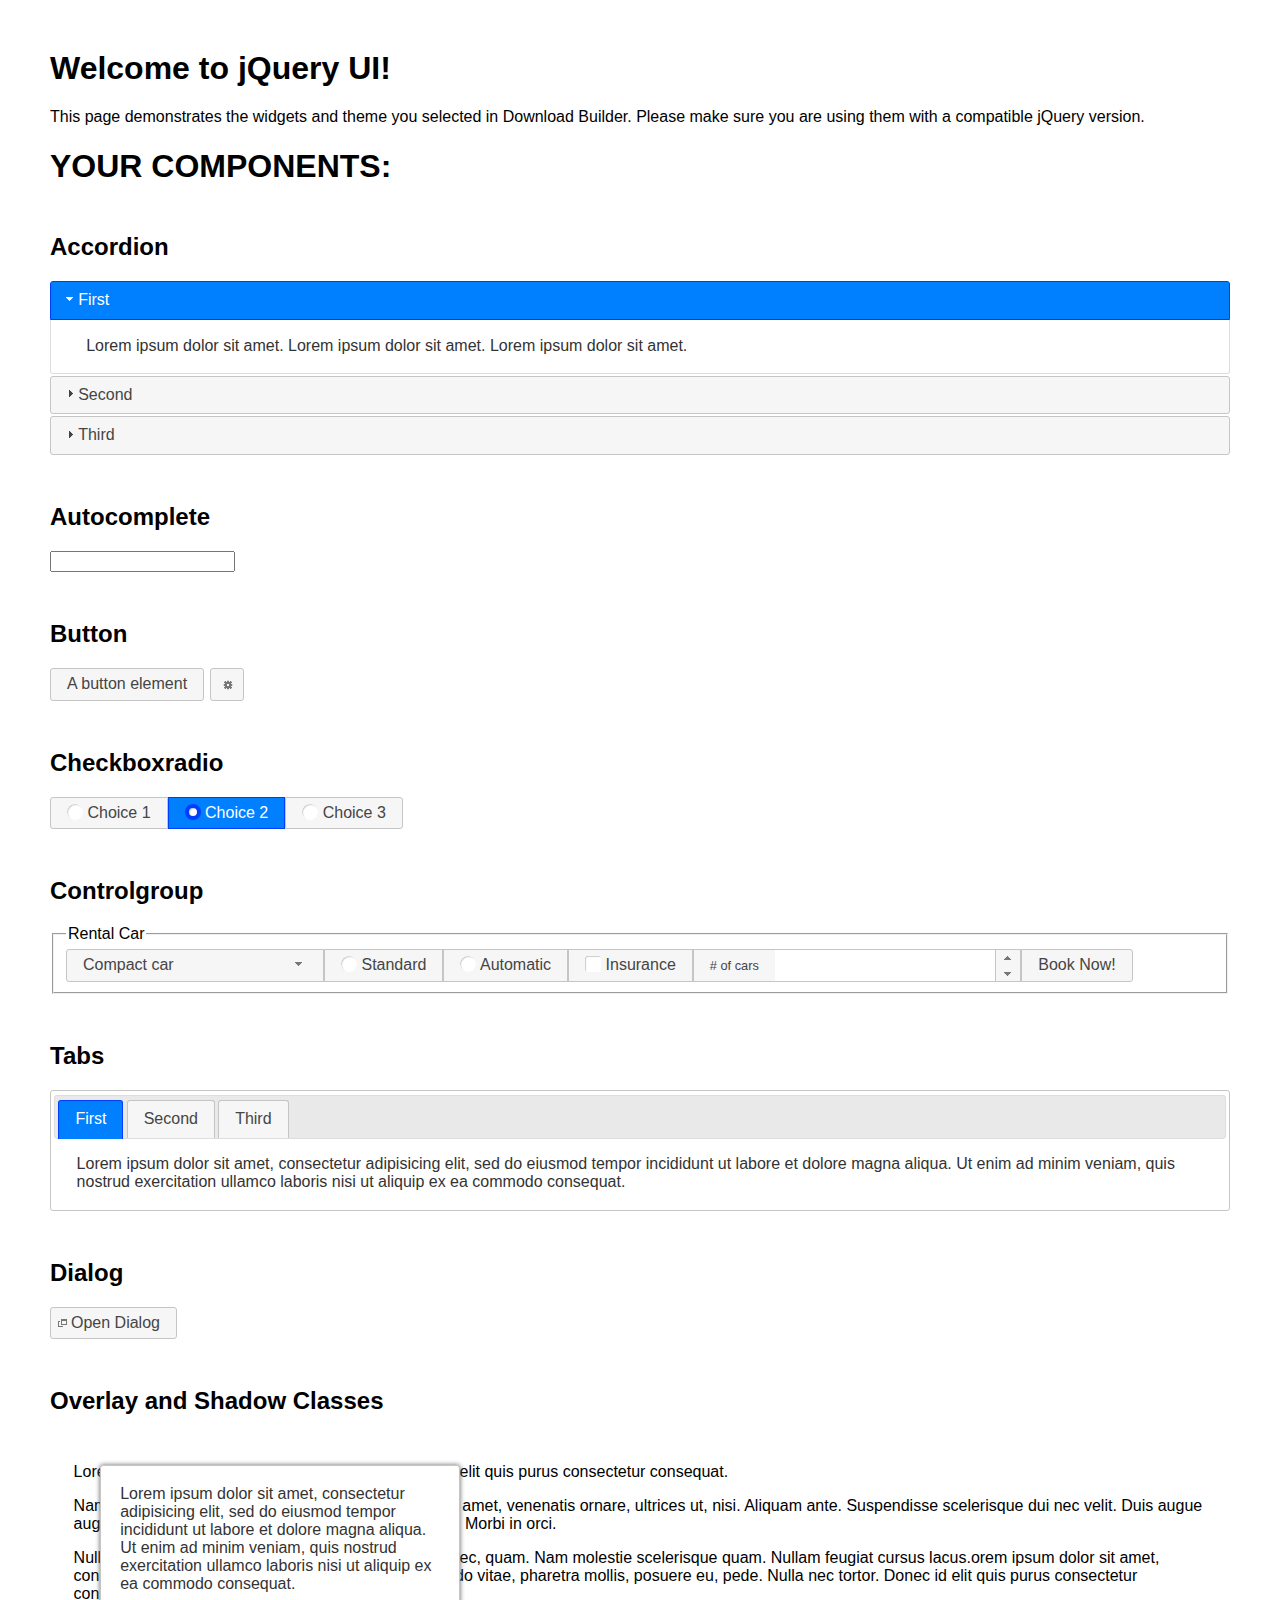
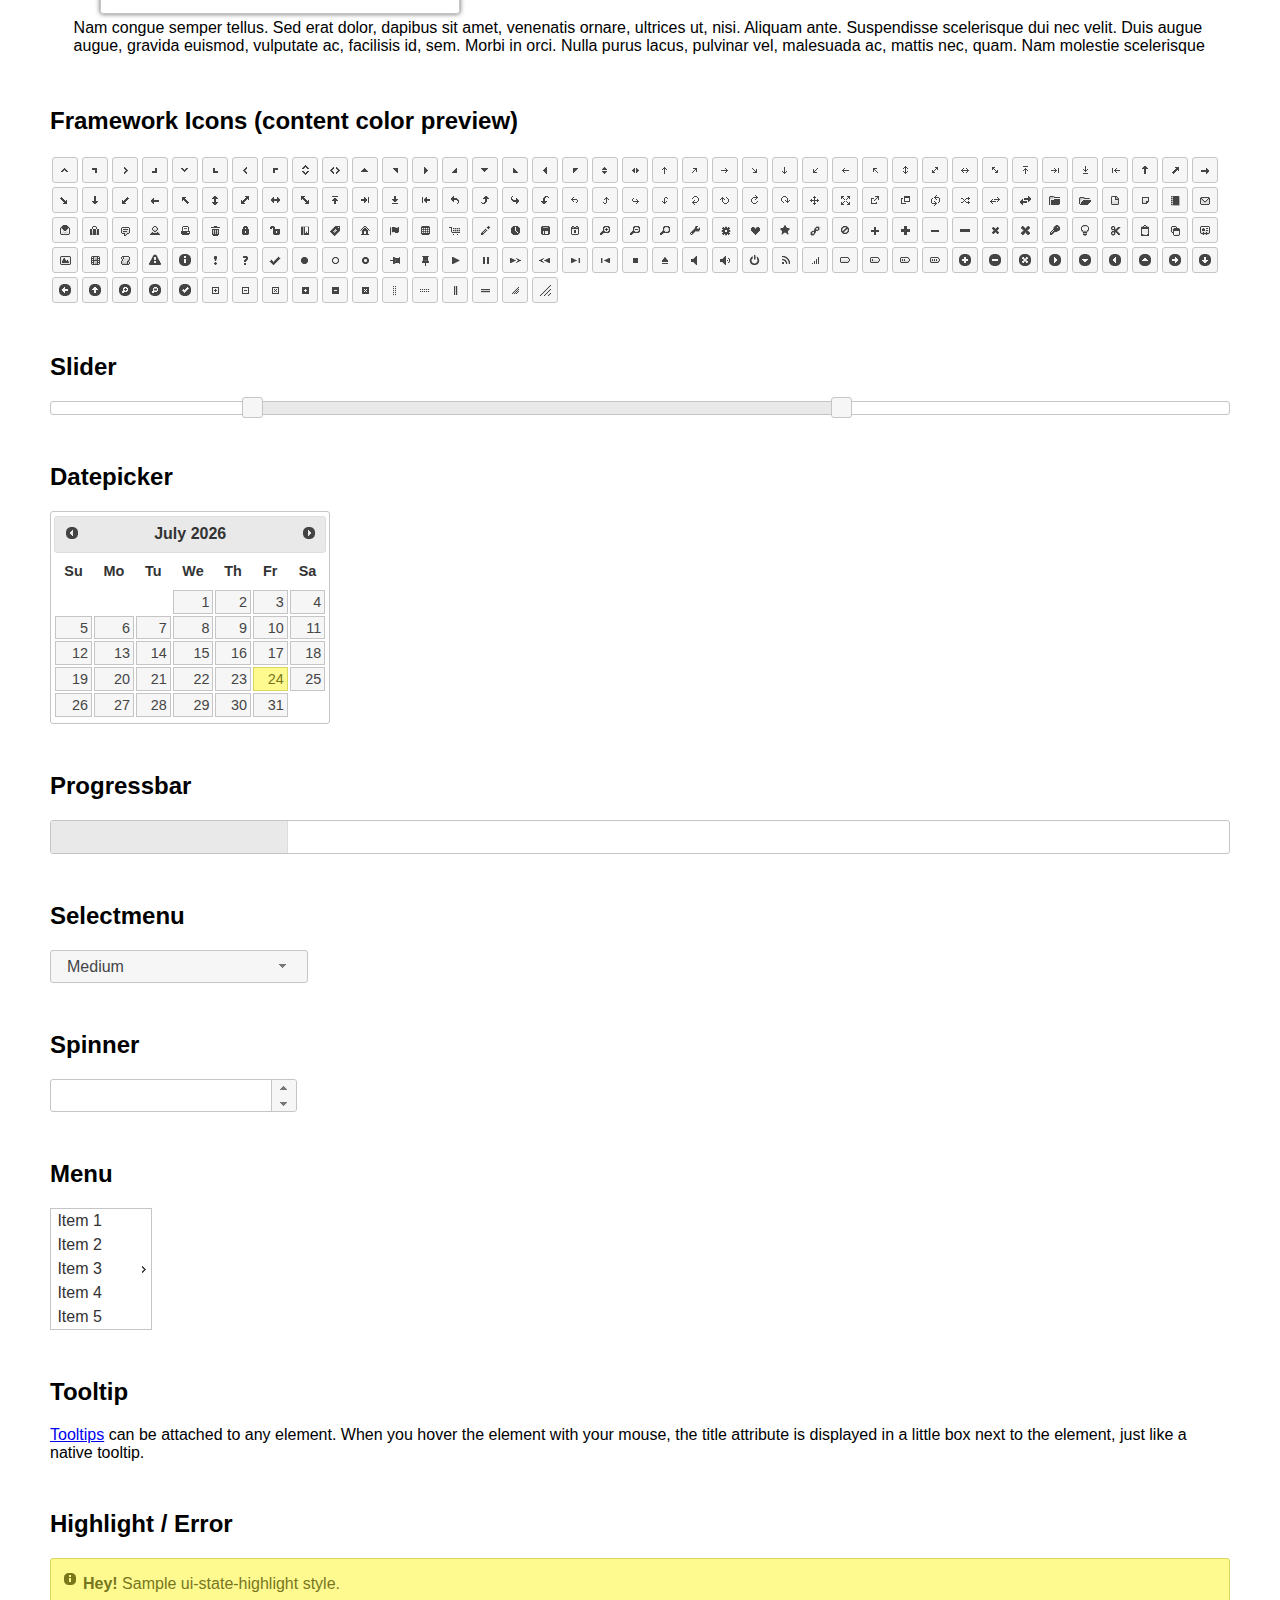
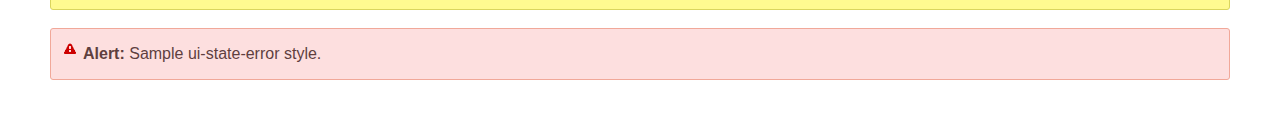
<file: raah/static/website/vendor/jqueryui/index.html>
<!doctype html>
<html lang="us">
<head>
	<meta charset="utf-8">
	<title>jQuery UI Example Page</title>
	<link href="jquery-ui.css" rel="stylesheet">
	<style>
	body{
		font-family: "Trebuchet MS", sans-serif;
		margin: 50px;
	}
	.demoHeaders {
		margin-top: 2em;
	}
	#dialog-link {
		padding: .4em 1em .4em 20px;
		text-decoration: none;
		position: relative;
	}
	#dialog-link span.ui-icon {
		margin: 0 5px 0 0;
		position: absolute;
		left: .2em;
		top: 50%;
		margin-top: -8px;
	}
	#icons {
		margin: 0;
		padding: 0;
	}
	#icons li {
		margin: 2px;
		position: relative;
		padding: 4px 0;
		cursor: pointer;
		float: left;
		list-style: none;
	}
	#icons span.ui-icon {
		float: left;
		margin: 0 4px;
	}
	.fakewindowcontain .ui-widget-overlay {
		position: absolute;
	}
	select {
		width: 200px;
	}
	</style>
</head>
<body>

<h1>Welcome to jQuery UI!</h1>

<div class="ui-widget">
	<p>This page demonstrates the widgets and theme you selected in Download Builder. Please make sure you are using them with a compatible jQuery version.</p>
</div>

<h1>YOUR COMPONENTS:</h1>


<!-- Accordion -->
<h2 class="demoHeaders">Accordion</h2>
<div id="accordion">
	<h3>First</h3>
	<div>Lorem ipsum dolor sit amet. Lorem ipsum dolor sit amet. Lorem ipsum dolor sit amet.</div>
	<h3>Second</h3>
	<div>Phasellus mattis tincidunt nibh.</div>
	<h3>Third</h3>
	<div>Nam dui erat, auctor a, dignissim quis.</div>
</div>



<!-- Autocomplete -->
<h2 class="demoHeaders">Autocomplete</h2>
<div>
	<input id="autocomplete" title="type &quot;a&quot;">
</div>



<!-- Button -->
<h2 class="demoHeaders">Button</h2>
<button id="button">A button element</button>
<button id="button-icon">An icon-only button</button>



<!-- Checkboxradio -->
<h2 class="demoHeaders">Checkboxradio</h2>
<form style="margin-top: 1em;">
	<div id="radioset">
		<input type="radio" id="radio1" name="radio"><label for="radio1">Choice 1</label>
		<input type="radio" id="radio2" name="radio" checked="checked"><label for="radio2">Choice 2</label>
		<input type="radio" id="radio3" name="radio"><label for="radio3">Choice 3</label>
	</div>
</form>



<!-- Controlgroup -->
<h2 class="demoHeaders">Controlgroup</h2>
<fieldset>
	<legend>Rental Car</legend>
	<div id="controlgroup">
		<select id="car-type">
			<option>Compact car</option>
			<option>Midsize car</option>
			<option>Full size car</option>
			<option>SUV</option>
			<option>Luxury</option>
			<option>Truck</option>
			<option>Van</option>
		</select>
		<label for="transmission-standard">Standard</label>
		<input type="radio" name="transmission" id="transmission-standard">
		<label for="transmission-automatic">Automatic</label>
		<input type="radio" name="transmission" id="transmission-automatic">
		<label for="insurance">Insurance</label>
		<input type="checkbox" name="insurance" id="insurance">
		<label for="horizontal-spinner" class="ui-controlgroup-label"># of cars</label>
		<input id="horizontal-spinner" class="ui-spinner-input">
		<button>Book Now!</button>
	</div>
</fieldset>



<!-- Tabs -->
<h2 class="demoHeaders">Tabs</h2>
<div id="tabs">
	<ul>
		<li><a href="#tabs-1">First</a></li>
		<li><a href="#tabs-2">Second</a></li>
		<li><a href="#tabs-3">Third</a></li>
	</ul>
	<div id="tabs-1">Lorem ipsum dolor sit amet, consectetur adipisicing elit, sed do eiusmod tempor incididunt ut labore et dolore magna aliqua. Ut enim ad minim veniam, quis nostrud exercitation ullamco laboris nisi ut aliquip ex ea commodo consequat.</div>
	<div id="tabs-2">Phasellus mattis tincidunt nibh. Cras orci urna, blandit id, pretium vel, aliquet ornare, felis. Maecenas scelerisque sem non nisl. Fusce sed lorem in enim dictum bibendum.</div>
	<div id="tabs-3">Nam dui erat, auctor a, dignissim quis, sollicitudin eu, felis. Pellentesque nisi urna, interdum eget, sagittis et, consequat vestibulum, lacus. Mauris porttitor ullamcorper augue.</div>
</div>



<h2 class="demoHeaders">Dialog</h2>
<p>
	<button id="dialog-link" class="ui-button ui-corner-all ui-widget">
		<span class="ui-icon ui-icon-newwin"></span>Open Dialog
	</button>
</p>

<h2 class="demoHeaders">Overlay and Shadow Classes</h2>
<div style="position: relative; width: 96%; height: 200px; padding:1% 2%; overflow:hidden;" class="fakewindowcontain">
	<p>Lorem ipsum dolor sit amet,  Nulla nec tortor. Donec id elit quis purus consectetur consequat. </p><p>Nam congue semper tellus. Sed erat dolor, dapibus sit amet, venenatis ornare, ultrices ut, nisi. Aliquam ante. Suspendisse scelerisque dui nec velit. Duis augue augue, gravida euismod, vulputate ac, facilisis id, sem. Morbi in orci. </p><p>Nulla purus lacus, pulvinar vel, malesuada ac, mattis nec, quam. Nam molestie scelerisque quam. Nullam feugiat cursus lacus.orem ipsum dolor sit amet, consectetur adipiscing elit. Donec libero risus, commodo vitae, pharetra mollis, posuere eu, pede. Nulla nec tortor. Donec id elit quis purus consectetur consequat. </p><p>Nam congue semper tellus. Sed erat dolor, dapibus sit amet, venenatis ornare, ultrices ut, nisi. Aliquam ante. Suspendisse scelerisque dui nec velit. Duis augue augue, gravida euismod, vulputate ac, facilisis id, sem. Morbi in orci. Nulla purus lacus, pulvinar vel, malesuada ac, mattis nec, quam. Nam molestie scelerisque quam. </p><p>Nullam feugiat cursus lacus.orem ipsum dolor sit amet, consectetur adipiscing elit. Donec libero risus, commodo vitae, pharetra mollis, posuere eu, pede. Nulla nec tortor. Donec id elit quis purus consectetur consequat. Nam congue semper tellus. Sed erat dolor, dapibus sit amet, venenatis ornare, ultrices ut, nisi. Aliquam ante. </p><p>Suspendisse scelerisque dui nec velit. Duis augue augue, gravida euismod, vulputate ac, facilisis id, sem. Morbi in orci. Nulla purus lacus, pulvinar vel, malesuada ac, mattis nec, quam. Nam molestie scelerisque quam. Nullam feugiat cursus lacus.orem ipsum dolor sit amet, consectetur adipiscing elit. Donec libero risus, commodo vitae, pharetra mollis, posuere eu, pede. Nulla nec tortor. Donec id elit quis purus consectetur consequat. Nam congue semper tellus. Sed erat dolor, dapibus sit amet, venenatis ornare, ultrices ut, nisi. </p>

	<!-- ui-dialog -->
	<div class="ui-widget-overlay ui-front"></div>
	<div style="position: absolute; width: 320px; left: 50px; top: 30px; padding: 1.2em" class="ui-widget ui-front ui-widget-content ui-corner-all ui-widget-shadow">
		Lorem ipsum dolor sit amet, consectetur adipisicing elit, sed do eiusmod tempor incididunt ut labore et dolore magna aliqua. Ut enim ad minim veniam, quis nostrud exercitation ullamco laboris nisi ut aliquip ex ea commodo consequat.
	</div>

</div>

<!-- ui-dialog -->
<div id="dialog" title="Dialog Title">
	<p>Lorem ipsum dolor sit amet, consectetur adipisicing elit, sed do eiusmod tempor incididunt ut labore et dolore magna aliqua. Ut enim ad minim veniam, quis nostrud exercitation ullamco laboris nisi ut aliquip ex ea commodo consequat.</p>
</div>



<h2 class="demoHeaders">Framework Icons (content color preview)</h2>
<ul id="icons" class="ui-widget ui-helper-clearfix">
	<li class="ui-state-default ui-corner-all" title=".ui-icon-caret-1-n"><span class="ui-icon ui-icon-caret-1-n"></span></li>
	<li class="ui-state-default ui-corner-all" title=".ui-icon-caret-1-ne"><span class="ui-icon ui-icon-caret-1-ne"></span></li>
	<li class="ui-state-default ui-corner-all" title=".ui-icon-caret-1-e"><span class="ui-icon ui-icon-caret-1-e"></span></li>
	<li class="ui-state-default ui-corner-all" title=".ui-icon-caret-1-se"><span class="ui-icon ui-icon-caret-1-se"></span></li>
	<li class="ui-state-default ui-corner-all" title=".ui-icon-caret-1-s"><span class="ui-icon ui-icon-caret-1-s"></span></li>
	<li class="ui-state-default ui-corner-all" title=".ui-icon-caret-1-sw"><span class="ui-icon ui-icon-caret-1-sw"></span></li>
	<li class="ui-state-default ui-corner-all" title=".ui-icon-caret-1-w"><span class="ui-icon ui-icon-caret-1-w"></span></li>
	<li class="ui-state-default ui-corner-all" title=".ui-icon-caret-1-nw"><span class="ui-icon ui-icon-caret-1-nw"></span></li>
	<li class="ui-state-default ui-corner-all" title=".ui-icon-caret-2-n-s"><span class="ui-icon ui-icon-caret-2-n-s"></span></li>
	<li class="ui-state-default ui-corner-all" title=".ui-icon-caret-2-e-w"><span class="ui-icon ui-icon-caret-2-e-w"></span></li>
	<li class="ui-state-default ui-corner-all" title=".ui-icon-triangle-1-n"><span class="ui-icon ui-icon-triangle-1-n"></span></li>
	<li class="ui-state-default ui-corner-all" title=".ui-icon-triangle-1-ne"><span class="ui-icon ui-icon-triangle-1-ne"></span></li>
	<li class="ui-state-default ui-corner-all" title=".ui-icon-triangle-1-e"><span class="ui-icon ui-icon-triangle-1-e"></span></li>
	<li class="ui-state-default ui-corner-all" title=".ui-icon-triangle-1-se"><span class="ui-icon ui-icon-triangle-1-se"></span></li>
	<li class="ui-state-default ui-corner-all" title=".ui-icon-triangle-1-s"><span class="ui-icon ui-icon-triangle-1-s"></span></li>
	<li class="ui-state-default ui-corner-all" title=".ui-icon-triangle-1-sw"><span class="ui-icon ui-icon-triangle-1-sw"></span></li>
	<li class="ui-state-default ui-corner-all" title=".ui-icon-triangle-1-w"><span class="ui-icon ui-icon-triangle-1-w"></span></li>
	<li class="ui-state-default ui-corner-all" title=".ui-icon-triangle-1-nw"><span class="ui-icon ui-icon-triangle-1-nw"></span></li>
	<li class="ui-state-default ui-corner-all" title=".ui-icon-triangle-2-n-s"><span class="ui-icon ui-icon-triangle-2-n-s"></span></li>
	<li class="ui-state-default ui-corner-all" title=".ui-icon-triangle-2-e-w"><span class="ui-icon ui-icon-triangle-2-e-w"></span></li>
	<li class="ui-state-default ui-corner-all" title=".ui-icon-arrow-1-n"><span class="ui-icon ui-icon-arrow-1-n"></span></li>
	<li class="ui-state-default ui-corner-all" title=".ui-icon-arrow-1-ne"><span class="ui-icon ui-icon-arrow-1-ne"></span></li>
	<li class="ui-state-default ui-corner-all" title=".ui-icon-arrow-1-e"><span class="ui-icon ui-icon-arrow-1-e"></span></li>
	<li class="ui-state-default ui-corner-all" title=".ui-icon-arrow-1-se"><span class="ui-icon ui-icon-arrow-1-se"></span></li>
	<li class="ui-state-default ui-corner-all" title=".ui-icon-arrow-1-s"><span class="ui-icon ui-icon-arrow-1-s"></span></li>
	<li class="ui-state-default ui-corner-all" title=".ui-icon-arrow-1-sw"><span class="ui-icon ui-icon-arrow-1-sw"></span></li>
	<li class="ui-state-default ui-corner-all" title=".ui-icon-arrow-1-w"><span class="ui-icon ui-icon-arrow-1-w"></span></li>
	<li class="ui-state-default ui-corner-all" title=".ui-icon-arrow-1-nw"><span class="ui-icon ui-icon-arrow-1-nw"></span></li>
	<li class="ui-state-default ui-corner-all" title=".ui-icon-arrow-2-n-s"><span class="ui-icon ui-icon-arrow-2-n-s"></span></li>
	<li class="ui-state-default ui-corner-all" title=".ui-icon-arrow-2-ne-sw"><span class="ui-icon ui-icon-arrow-2-ne-sw"></span></li>
	<li class="ui-state-default ui-corner-all" title=".ui-icon-arrow-2-e-w"><span class="ui-icon ui-icon-arrow-2-e-w"></span></li>
	<li class="ui-state-default ui-corner-all" title=".ui-icon-arrow-2-se-nw"><span class="ui-icon ui-icon-arrow-2-se-nw"></span></li>
	<li class="ui-state-default ui-corner-all" title=".ui-icon-arrowstop-1-n"><span class="ui-icon ui-icon-arrowstop-1-n"></span></li>
	<li class="ui-state-default ui-corner-all" title=".ui-icon-arrowstop-1-e"><span class="ui-icon ui-icon-arrowstop-1-e"></span></li>
	<li class="ui-state-default ui-corner-all" title=".ui-icon-arrowstop-1-s"><span class="ui-icon ui-icon-arrowstop-1-s"></span></li>
	<li class="ui-state-default ui-corner-all" title=".ui-icon-arrowstop-1-w"><span class="ui-icon ui-icon-arrowstop-1-w"></span></li>
	<li class="ui-state-default ui-corner-all" title=".ui-icon-arrowthick-1-n"><span class="ui-icon ui-icon-arrowthick-1-n"></span></li>
	<li class="ui-state-default ui-corner-all" title=".ui-icon-arrowthick-1-ne"><span class="ui-icon ui-icon-arrowthick-1-ne"></span></li>
	<li class="ui-state-default ui-corner-all" title=".ui-icon-arrowthick-1-e"><span class="ui-icon ui-icon-arrowthick-1-e"></span></li>
	<li class="ui-state-default ui-corner-all" title=".ui-icon-arrowthick-1-se"><span class="ui-icon ui-icon-arrowthick-1-se"></span></li>
	<li class="ui-state-default ui-corner-all" title=".ui-icon-arrowthick-1-s"><span class="ui-icon ui-icon-arrowthick-1-s"></span></li>
	<li class="ui-state-default ui-corner-all" title=".ui-icon-arrowthick-1-sw"><span class="ui-icon ui-icon-arrowthick-1-sw"></span></li>
	<li class="ui-state-default ui-corner-all" title=".ui-icon-arrowthick-1-w"><span class="ui-icon ui-icon-arrowthick-1-w"></span></li>
	<li class="ui-state-default ui-corner-all" title=".ui-icon-arrowthick-1-nw"><span class="ui-icon ui-icon-arrowthick-1-nw"></span></li>
	<li class="ui-state-default ui-corner-all" title=".ui-icon-arrowthick-2-n-s"><span class="ui-icon ui-icon-arrowthick-2-n-s"></span></li>
	<li class="ui-state-default ui-corner-all" title=".ui-icon-arrowthick-2-ne-sw"><span class="ui-icon ui-icon-arrowthick-2-ne-sw"></span></li>
	<li class="ui-state-default ui-corner-all" title=".ui-icon-arrowthick-2-e-w"><span class="ui-icon ui-icon-arrowthick-2-e-w"></span></li>
	<li class="ui-state-default ui-corner-all" title=".ui-icon-arrowthick-2-se-nw"><span class="ui-icon ui-icon-arrowthick-2-se-nw"></span></li>
	<li class="ui-state-default ui-corner-all" title=".ui-icon-arrowthickstop-1-n"><span class="ui-icon ui-icon-arrowthickstop-1-n"></span></li>
	<li class="ui-state-default ui-corner-all" title=".ui-icon-arrowthickstop-1-e"><span class="ui-icon ui-icon-arrowthickstop-1-e"></span></li>
	<li class="ui-state-default ui-corner-all" title=".ui-icon-arrowthickstop-1-s"><span class="ui-icon ui-icon-arrowthickstop-1-s"></span></li>
	<li class="ui-state-default ui-corner-all" title=".ui-icon-arrowthickstop-1-w"><span class="ui-icon ui-icon-arrowthickstop-1-w"></span></li>
	<li class="ui-state-default ui-corner-all" title=".ui-icon-arrowreturnthick-1-w"><span class="ui-icon ui-icon-arrowreturnthick-1-w"></span></li>
	<li class="ui-state-default ui-corner-all" title=".ui-icon-arrowreturnthick-1-n"><span class="ui-icon ui-icon-arrowreturnthick-1-n"></span></li>
	<li class="ui-state-default ui-corner-all" title=".ui-icon-arrowreturnthick-1-e"><span class="ui-icon ui-icon-arrowreturnthick-1-e"></span></li>
	<li class="ui-state-default ui-corner-all" title=".ui-icon-arrowreturnthick-1-s"><span class="ui-icon ui-icon-arrowreturnthick-1-s"></span></li>
	<li class="ui-state-default ui-corner-all" title=".ui-icon-arrowreturn-1-w"><span class="ui-icon ui-icon-arrowreturn-1-w"></span></li>
	<li class="ui-state-default ui-corner-all" title=".ui-icon-arrowreturn-1-n"><span class="ui-icon ui-icon-arrowreturn-1-n"></span></li>
	<li class="ui-state-default ui-corner-all" title=".ui-icon-arrowreturn-1-e"><span class="ui-icon ui-icon-arrowreturn-1-e"></span></li>
	<li class="ui-state-default ui-corner-all" title=".ui-icon-arrowreturn-1-s"><span class="ui-icon ui-icon-arrowreturn-1-s"></span></li>
	<li class="ui-state-default ui-corner-all" title=".ui-icon-arrowrefresh-1-w"><span class="ui-icon ui-icon-arrowrefresh-1-w"></span></li>
	<li class="ui-state-default ui-corner-all" title=".ui-icon-arrowrefresh-1-n"><span class="ui-icon ui-icon-arrowrefresh-1-n"></span></li>
	<li class="ui-state-default ui-corner-all" title=".ui-icon-arrowrefresh-1-e"><span class="ui-icon ui-icon-arrowrefresh-1-e"></span></li>
	<li class="ui-state-default ui-corner-all" title=".ui-icon-arrowrefresh-1-s"><span class="ui-icon ui-icon-arrowrefresh-1-s"></span></li>
	<li class="ui-state-default ui-corner-all" title=".ui-icon-arrow-4"><span class="ui-icon ui-icon-arrow-4"></span></li>
	<li class="ui-state-default ui-corner-all" title=".ui-icon-arrow-4-diag"><span class="ui-icon ui-icon-arrow-4-diag"></span></li>
	<li class="ui-state-default ui-corner-all" title=".ui-icon-extlink"><span class="ui-icon ui-icon-extlink"></span></li>
	<li class="ui-state-default ui-corner-all" title=".ui-icon-newwin"><span class="ui-icon ui-icon-newwin"></span></li>
	<li class="ui-state-default ui-corner-all" title=".ui-icon-refresh"><span class="ui-icon ui-icon-refresh"></span></li>
	<li class="ui-state-default ui-corner-all" title=".ui-icon-shuffle"><span class="ui-icon ui-icon-shuffle"></span></li>
	<li class="ui-state-default ui-corner-all" title=".ui-icon-transfer-e-w"><span class="ui-icon ui-icon-transfer-e-w"></span></li>
	<li class="ui-state-default ui-corner-all" title=".ui-icon-transferthick-e-w"><span class="ui-icon ui-icon-transferthick-e-w"></span></li>
	<li class="ui-state-default ui-corner-all" title=".ui-icon-folder-collapsed"><span class="ui-icon ui-icon-folder-collapsed"></span></li>
	<li class="ui-state-default ui-corner-all" title=".ui-icon-folder-open"><span class="ui-icon ui-icon-folder-open"></span></li>
	<li class="ui-state-default ui-corner-all" title=".ui-icon-document"><span class="ui-icon ui-icon-document"></span></li>
	<li class="ui-state-default ui-corner-all" title=".ui-icon-document-b"><span class="ui-icon ui-icon-document-b"></span></li>
	<li class="ui-state-default ui-corner-all" title=".ui-icon-note"><span class="ui-icon ui-icon-note"></span></li>
	<li class="ui-state-default ui-corner-all" title=".ui-icon-mail-closed"><span class="ui-icon ui-icon-mail-closed"></span></li>
	<li class="ui-state-default ui-corner-all" title=".ui-icon-mail-open"><span class="ui-icon ui-icon-mail-open"></span></li>
	<li class="ui-state-default ui-corner-all" title=".ui-icon-suitcase"><span class="ui-icon ui-icon-suitcase"></span></li>
	<li class="ui-state-default ui-corner-all" title=".ui-icon-comment"><span class="ui-icon ui-icon-comment"></span></li>
	<li class="ui-state-default ui-corner-all" title=".ui-icon-person"><span class="ui-icon ui-icon-person"></span></li>
	<li class="ui-state-default ui-corner-all" title=".ui-icon-print"><span class="ui-icon ui-icon-print"></span></li>
	<li class="ui-state-default ui-corner-all" title=".ui-icon-trash"><span class="ui-icon ui-icon-trash"></span></li>
	<li class="ui-state-default ui-corner-all" title=".ui-icon-locked"><span class="ui-icon ui-icon-locked"></span></li>
	<li class="ui-state-default ui-corner-all" title=".ui-icon-unlocked"><span class="ui-icon ui-icon-unlocked"></span></li>
	<li class="ui-state-default ui-corner-all" title=".ui-icon-bookmark"><span class="ui-icon ui-icon-bookmark"></span></li>
	<li class="ui-state-default ui-corner-all" title=".ui-icon-tag"><span class="ui-icon ui-icon-tag"></span></li>
	<li class="ui-state-default ui-corner-all" title=".ui-icon-home"><span class="ui-icon ui-icon-home"></span></li>
	<li class="ui-state-default ui-corner-all" title=".ui-icon-flag"><span class="ui-icon ui-icon-flag"></span></li>
	<li class="ui-state-default ui-corner-all" title=".ui-icon-calculator"><span class="ui-icon ui-icon-calculator"></span></li>
	<li class="ui-state-default ui-corner-all" title=".ui-icon-cart"><span class="ui-icon ui-icon-cart"></span></li>
	<li class="ui-state-default ui-corner-all" title=".ui-icon-pencil"><span class="ui-icon ui-icon-pencil"></span></li>
	<li class="ui-state-default ui-corner-all" title=".ui-icon-clock"><span class="ui-icon ui-icon-clock"></span></li>
	<li class="ui-state-default ui-corner-all" title=".ui-icon-disk"><span class="ui-icon ui-icon-disk"></span></li>
	<li class="ui-state-default ui-corner-all" title=".ui-icon-calendar"><span class="ui-icon ui-icon-calendar"></span></li>
	<li class="ui-state-default ui-corner-all" title=".ui-icon-zoomin"><span class="ui-icon ui-icon-zoomin"></span></li>
	<li class="ui-state-default ui-corner-all" title=".ui-icon-zoomout"><span class="ui-icon ui-icon-zoomout"></span></li>
	<li class="ui-state-default ui-corner-all" title=".ui-icon-search"><span class="ui-icon ui-icon-search"></span></li>
	<li class="ui-state-default ui-corner-all" title=".ui-icon-wrench"><span class="ui-icon ui-icon-wrench"></span></li>
	<li class="ui-state-default ui-corner-all" title=".ui-icon-gear"><span class="ui-icon ui-icon-gear"></span></li>
	<li class="ui-state-default ui-corner-all" title=".ui-icon-heart"><span class="ui-icon ui-icon-heart"></span></li>
	<li class="ui-state-default ui-corner-all" title=".ui-icon-star"><span class="ui-icon ui-icon-star"></span></li>
	<li class="ui-state-default ui-corner-all" title=".ui-icon-link"><span class="ui-icon ui-icon-link"></span></li>
	<li class="ui-state-default ui-corner-all" title=".ui-icon-cancel"><span class="ui-icon ui-icon-cancel"></span></li>
	<li class="ui-state-default ui-corner-all" title=".ui-icon-plus"><span class="ui-icon ui-icon-plus"></span></li>
	<li class="ui-state-default ui-corner-all" title=".ui-icon-plusthick"><span class="ui-icon ui-icon-plusthick"></span></li>
	<li class="ui-state-default ui-corner-all" title=".ui-icon-minus"><span class="ui-icon ui-icon-minus"></span></li>
	<li class="ui-state-default ui-corner-all" title=".ui-icon-minusthick"><span class="ui-icon ui-icon-minusthick"></span></li>
	<li class="ui-state-default ui-corner-all" title=".ui-icon-close"><span class="ui-icon ui-icon-close"></span></li>
	<li class="ui-state-default ui-corner-all" title=".ui-icon-closethick"><span class="ui-icon ui-icon-closethick"></span></li>
	<li class="ui-state-default ui-corner-all" title=".ui-icon-key"><span class="ui-icon ui-icon-key"></span></li>
	<li class="ui-state-default ui-corner-all" title=".ui-icon-lightbulb"><span class="ui-icon ui-icon-lightbulb"></span></li>
	<li class="ui-state-default ui-corner-all" title=".ui-icon-scissors"><span class="ui-icon ui-icon-scissors"></span></li>
	<li class="ui-state-default ui-corner-all" title=".ui-icon-clipboard"><span class="ui-icon ui-icon-clipboard"></span></li>
	<li class="ui-state-default ui-corner-all" title=".ui-icon-copy"><span class="ui-icon ui-icon-copy"></span></li>
	<li class="ui-state-default ui-corner-all" title=".ui-icon-contact"><span class="ui-icon ui-icon-contact"></span></li>
	<li class="ui-state-default ui-corner-all" title=".ui-icon-image"><span class="ui-icon ui-icon-image"></span></li>
	<li class="ui-state-default ui-corner-all" title=".ui-icon-video"><span class="ui-icon ui-icon-video"></span></li>
	<li class="ui-state-default ui-corner-all" title=".ui-icon-script"><span class="ui-icon ui-icon-script"></span></li>
	<li class="ui-state-default ui-corner-all" title=".ui-icon-alert"><span class="ui-icon ui-icon-alert"></span></li>
	<li class="ui-state-default ui-corner-all" title=".ui-icon-info"><span class="ui-icon ui-icon-info"></span></li>
	<li class="ui-state-default ui-corner-all" title=".ui-icon-notice"><span class="ui-icon ui-icon-notice"></span></li>
	<li class="ui-state-default ui-corner-all" title=".ui-icon-help"><span class="ui-icon ui-icon-help"></span></li>
	<li class="ui-state-default ui-corner-all" title=".ui-icon-check"><span class="ui-icon ui-icon-check"></span></li>
	<li class="ui-state-default ui-corner-all" title=".ui-icon-bullet"><span class="ui-icon ui-icon-bullet"></span></li>
	<li class="ui-state-default ui-corner-all" title=".ui-icon-radio-off"><span class="ui-icon ui-icon-radio-off"></span></li>
	<li class="ui-state-default ui-corner-all" title=".ui-icon-radio-on"><span class="ui-icon ui-icon-radio-on"></span></li>
	<li class="ui-state-default ui-corner-all" title=".ui-icon-pin-w"><span class="ui-icon ui-icon-pin-w"></span></li>
	<li class="ui-state-default ui-corner-all" title=".ui-icon-pin-s"><span class="ui-icon ui-icon-pin-s"></span></li>
	<li class="ui-state-default ui-corner-all" title=".ui-icon-play"><span class="ui-icon ui-icon-play"></span></li>
	<li class="ui-state-default ui-corner-all" title=".ui-icon-pause"><span class="ui-icon ui-icon-pause"></span></li>
	<li class="ui-state-default ui-corner-all" title=".ui-icon-seek-next"><span class="ui-icon ui-icon-seek-next"></span></li>
	<li class="ui-state-default ui-corner-all" title=".ui-icon-seek-prev"><span class="ui-icon ui-icon-seek-prev"></span></li>
	<li class="ui-state-default ui-corner-all" title=".ui-icon-seek-end"><span class="ui-icon ui-icon-seek-end"></span></li>
	<li class="ui-state-default ui-corner-all" title=".ui-icon-seek-first"><span class="ui-icon ui-icon-seek-first"></span></li>
	<li class="ui-state-default ui-corner-all" title=".ui-icon-stop"><span class="ui-icon ui-icon-stop"></span></li>
	<li class="ui-state-default ui-corner-all" title=".ui-icon-eject"><span class="ui-icon ui-icon-eject"></span></li>
	<li class="ui-state-default ui-corner-all" title=".ui-icon-volume-off"><span class="ui-icon ui-icon-volume-off"></span></li>
	<li class="ui-state-default ui-corner-all" title=".ui-icon-volume-on"><span class="ui-icon ui-icon-volume-on"></span></li>
	<li class="ui-state-default ui-corner-all" title=".ui-icon-power"><span class="ui-icon ui-icon-power"></span></li>
	<li class="ui-state-default ui-corner-all" title=".ui-icon-signal-diag"><span class="ui-icon ui-icon-signal-diag"></span></li>
	<li class="ui-state-default ui-corner-all" title=".ui-icon-signal"><span class="ui-icon ui-icon-signal"></span></li>
	<li class="ui-state-default ui-corner-all" title=".ui-icon-battery-0"><span class="ui-icon ui-icon-battery-0"></span></li>
	<li class="ui-state-default ui-corner-all" title=".ui-icon-battery-1"><span class="ui-icon ui-icon-battery-1"></span></li>
	<li class="ui-state-default ui-corner-all" title=".ui-icon-battery-2"><span class="ui-icon ui-icon-battery-2"></span></li>
	<li class="ui-state-default ui-corner-all" title=".ui-icon-battery-3"><span class="ui-icon ui-icon-battery-3"></span></li>
	<li class="ui-state-default ui-corner-all" title=".ui-icon-circle-plus"><span class="ui-icon ui-icon-circle-plus"></span></li>
	<li class="ui-state-default ui-corner-all" title=".ui-icon-circle-minus"><span class="ui-icon ui-icon-circle-minus"></span></li>
	<li class="ui-state-default ui-corner-all" title=".ui-icon-circle-close"><span class="ui-icon ui-icon-circle-close"></span></li>
	<li class="ui-state-default ui-corner-all" title=".ui-icon-circle-triangle-e"><span class="ui-icon ui-icon-circle-triangle-e"></span></li>
	<li class="ui-state-default ui-corner-all" title=".ui-icon-circle-triangle-s"><span class="ui-icon ui-icon-circle-triangle-s"></span></li>
	<li class="ui-state-default ui-corner-all" title=".ui-icon-circle-triangle-w"><span class="ui-icon ui-icon-circle-triangle-w"></span></li>
	<li class="ui-state-default ui-corner-all" title=".ui-icon-circle-triangle-n"><span class="ui-icon ui-icon-circle-triangle-n"></span></li>
	<li class="ui-state-default ui-corner-all" title=".ui-icon-circle-arrow-e"><span class="ui-icon ui-icon-circle-arrow-e"></span></li>
	<li class="ui-state-default ui-corner-all" title=".ui-icon-circle-arrow-s"><span class="ui-icon ui-icon-circle-arrow-s"></span></li>
	<li class="ui-state-default ui-corner-all" title=".ui-icon-circle-arrow-w"><span class="ui-icon ui-icon-circle-arrow-w"></span></li>
	<li class="ui-state-default ui-corner-all" title=".ui-icon-circle-arrow-n"><span class="ui-icon ui-icon-circle-arrow-n"></span></li>
	<li class="ui-state-default ui-corner-all" title=".ui-icon-circle-zoomin"><span class="ui-icon ui-icon-circle-zoomin"></span></li>
	<li class="ui-state-default ui-corner-all" title=".ui-icon-circle-zoomout"><span class="ui-icon ui-icon-circle-zoomout"></span></li>
	<li class="ui-state-default ui-corner-all" title=".ui-icon-circle-check"><span class="ui-icon ui-icon-circle-check"></span></li>
	<li class="ui-state-default ui-corner-all" title=".ui-icon-circlesmall-plus"><span class="ui-icon ui-icon-circlesmall-plus"></span></li>
	<li class="ui-state-default ui-corner-all" title=".ui-icon-circlesmall-minus"><span class="ui-icon ui-icon-circlesmall-minus"></span></li>
	<li class="ui-state-default ui-corner-all" title=".ui-icon-circlesmall-close"><span class="ui-icon ui-icon-circlesmall-close"></span></li>
	<li class="ui-state-default ui-corner-all" title=".ui-icon-squaresmall-plus"><span class="ui-icon ui-icon-squaresmall-plus"></span></li>
	<li class="ui-state-default ui-corner-all" title=".ui-icon-squaresmall-minus"><span class="ui-icon ui-icon-squaresmall-minus"></span></li>
	<li class="ui-state-default ui-corner-all" title=".ui-icon-squaresmall-close"><span class="ui-icon ui-icon-squaresmall-close"></span></li>
	<li class="ui-state-default ui-corner-all" title=".ui-icon-grip-dotted-vertical"><span class="ui-icon ui-icon-grip-dotted-vertical"></span></li>
	<li class="ui-state-default ui-corner-all" title=".ui-icon-grip-dotted-horizontal"><span class="ui-icon ui-icon-grip-dotted-horizontal"></span></li>
	<li class="ui-state-default ui-corner-all" title=".ui-icon-grip-solid-vertical"><span class="ui-icon ui-icon-grip-solid-vertical"></span></li>
	<li class="ui-state-default ui-corner-all" title=".ui-icon-grip-solid-horizontal"><span class="ui-icon ui-icon-grip-solid-horizontal"></span></li>
	<li class="ui-state-default ui-corner-all" title=".ui-icon-gripsmall-diagonal-se"><span class="ui-icon ui-icon-gripsmall-diagonal-se"></span></li>
	<li class="ui-state-default ui-corner-all" title=".ui-icon-grip-diagonal-se"><span class="ui-icon ui-icon-grip-diagonal-se"></span></li>
</ul>


<!-- Slider -->
<h2 class="demoHeaders">Slider</h2>
<div id="slider"></div>



<!-- Datepicker -->
<h2 class="demoHeaders">Datepicker</h2>
<div id="datepicker"></div>



<!-- Progressbar -->
<h2 class="demoHeaders">Progressbar</h2>
<div id="progressbar"></div>



<!-- Progressbar -->
<h2 class="demoHeaders">Selectmenu</h2>
<select id="selectmenu">
	<option>Slower</option>
	<option>Slow</option>
	<option selected="selected">Medium</option>
	<option>Fast</option>
	<option>Faster</option>
</select>



<!-- Spinner -->
<h2 class="demoHeaders">Spinner</h2>
<input id="spinner">



<!-- Menu -->
<h2 class="demoHeaders">Menu</h2>
<ul style="width:100px;" id="menu">
	<li><div>Item 1</div></li>
	<li><div>Item 2</div></li>
	<li><div>Item 3</div>
		<ul>
			<li><div>Item 3-1</div></li>
			<li><div>Item 3-2</div></li>
			<li><div>Item 3-3</div></li>
			<li><div>Item 3-4</div></li>
			<li><div>Item 3-5</div></li>
		</ul>
	</li>
	<li><div>Item 4</div></li>
	<li><div>Item 5</div></li>
</ul>



<!-- Tooltip -->
<h2 class="demoHeaders">Tooltip</h2>
<p id="tooltip">
	<a href="#" title="That&apos;s what this widget is">Tooltips</a> can be attached to any element. When you hover
the element with your mouse, the title attribute is displayed in a little box next to the element, just like a native tooltip.
</p>


<!-- Highlight / Error -->
<h2 class="demoHeaders">Highlight / Error</h2>
<div class="ui-widget">
	<div class="ui-state-highlight ui-corner-all" style="margin-top: 20px; padding: 0 .7em;">
		<p><span class="ui-icon ui-icon-info" style="float: left; margin-right: .3em;"></span>
		<strong>Hey!</strong> Sample ui-state-highlight style.</p>
	</div>
</div>
<br>
<div class="ui-widget">
	<div class="ui-state-error ui-corner-all" style="padding: 0 .7em;">
		<p><span class="ui-icon ui-icon-alert" style="float: left; margin-right: .3em;"></span>
		<strong>Alert:</strong> Sample ui-state-error style.</p>
	</div>
</div>

<script src="external/jquery/jquery.js"></script>
<script src="jquery-ui.js"></script>
<script>

$( "#accordion" ).accordion();



var availableTags = [
	"ActionScript",
	"AppleScript",
	"Asp",
	"BASIC",
	"C",
	"C++",
	"Clojure",
	"COBOL",
	"ColdFusion",
	"Erlang",
	"Fortran",
	"Groovy",
	"Haskell",
	"Java",
	"JavaScript",
	"Lisp",
	"Perl",
	"PHP",
	"Python",
	"Ruby",
	"Scala",
	"Scheme"
];
$( "#autocomplete" ).autocomplete({
	source: availableTags
});



$( "#button" ).button();
$( "#button-icon" ).button({
	icon: "ui-icon-gear",
	showLabel: false
});



$( "#radioset" ).buttonset();



$( "#controlgroup" ).controlgroup();



$( "#tabs" ).tabs();



$( "#dialog" ).dialog({
	autoOpen: false,
	width: 400,
	buttons: [
		{
			text: "Ok",
			click: function() {
				$( this ).dialog( "close" );
			}
		},
		{
			text: "Cancel",
			click: function() {
				$( this ).dialog( "close" );
			}
		}
	]
});

// Link to open the dialog
$( "#dialog-link" ).click(function( event ) {
	$( "#dialog" ).dialog( "open" );
	event.preventDefault();
});



$( "#datepicker" ).datepicker({
	inline: true
});



$( "#slider" ).slider({
	range: true,
	values: [ 17, 67 ]
});



$( "#progressbar" ).progressbar({
	value: 20
});



$( "#spinner" ).spinner();



$( "#menu" ).menu();



$( "#tooltip" ).tooltip();



$( "#selectmenu" ).selectmenu();


// Hover states on the static widgets
$( "#dialog-link, #icons li" ).hover(
	function() {
		$( this ).addClass( "ui-state-hover" );
	},
	function() {
		$( this ).removeClass( "ui-state-hover" );
	}
);
</script>
</body>
</html>
</file>
